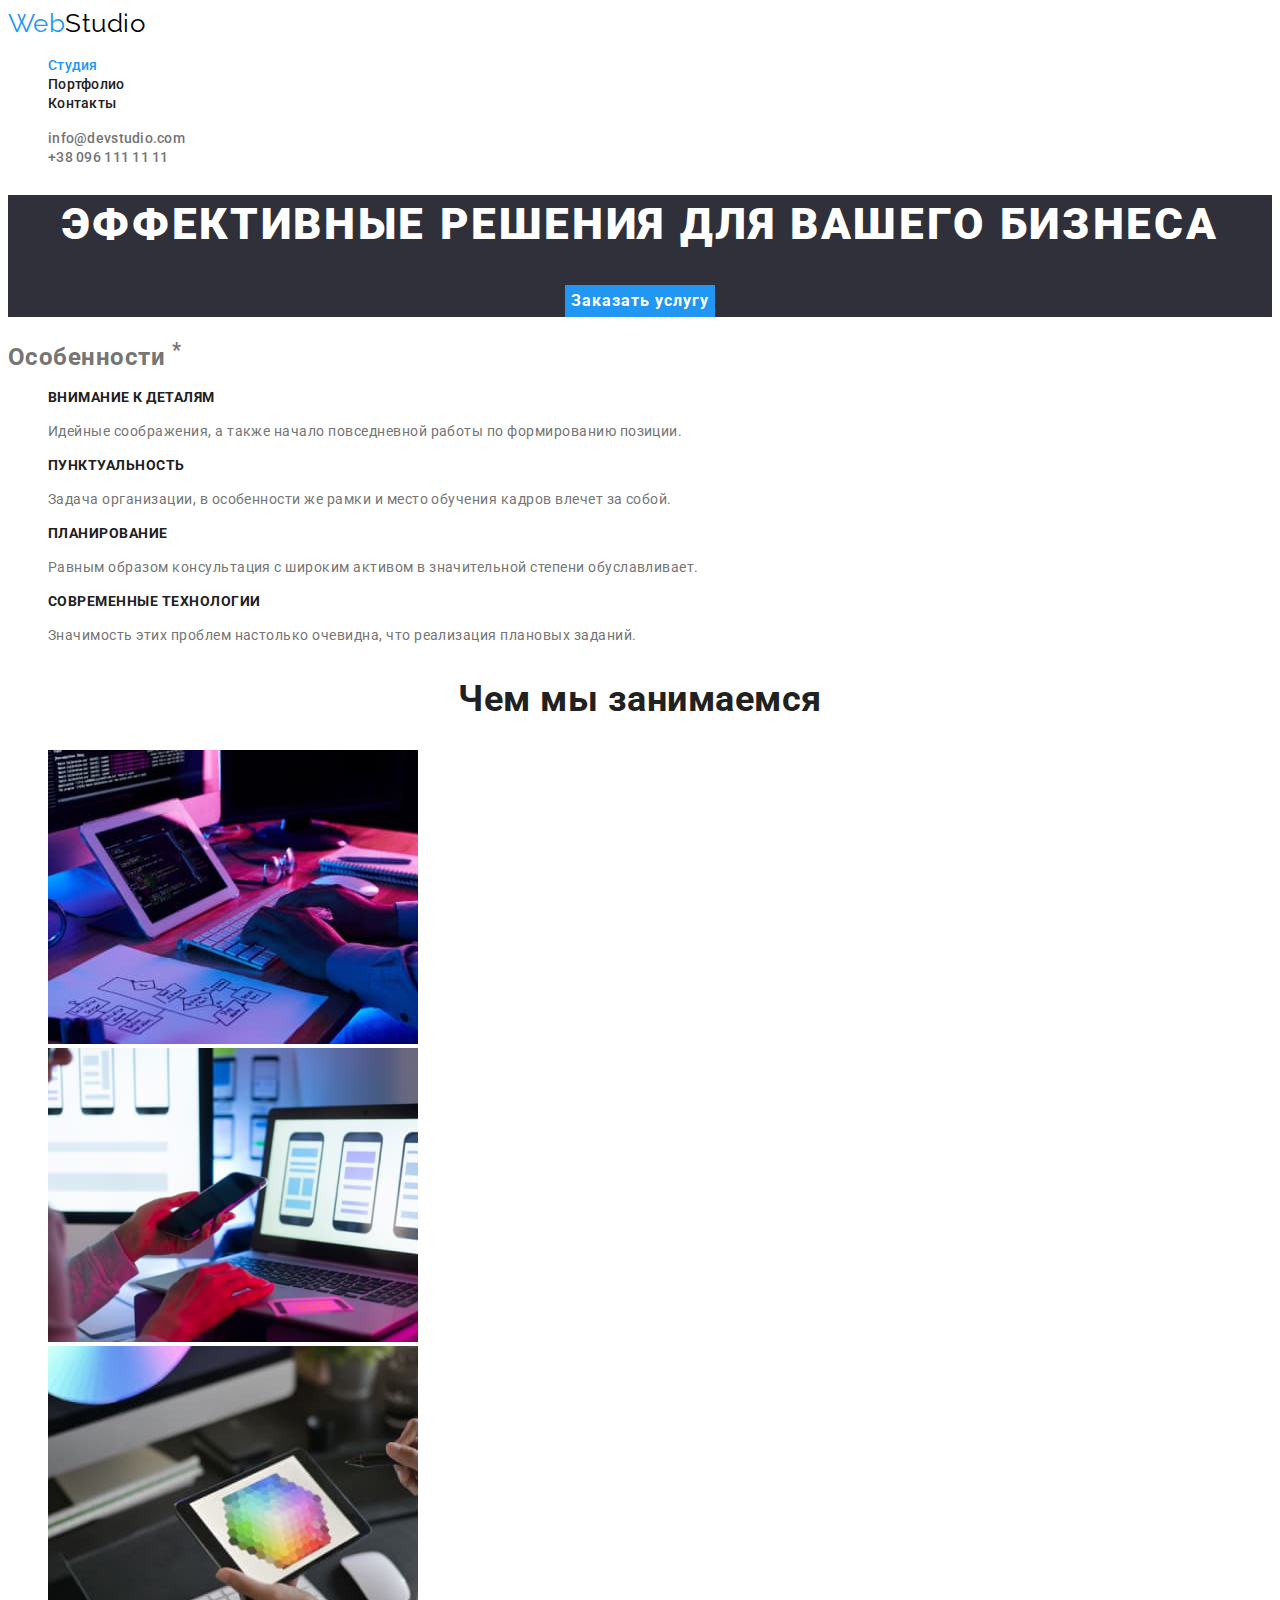
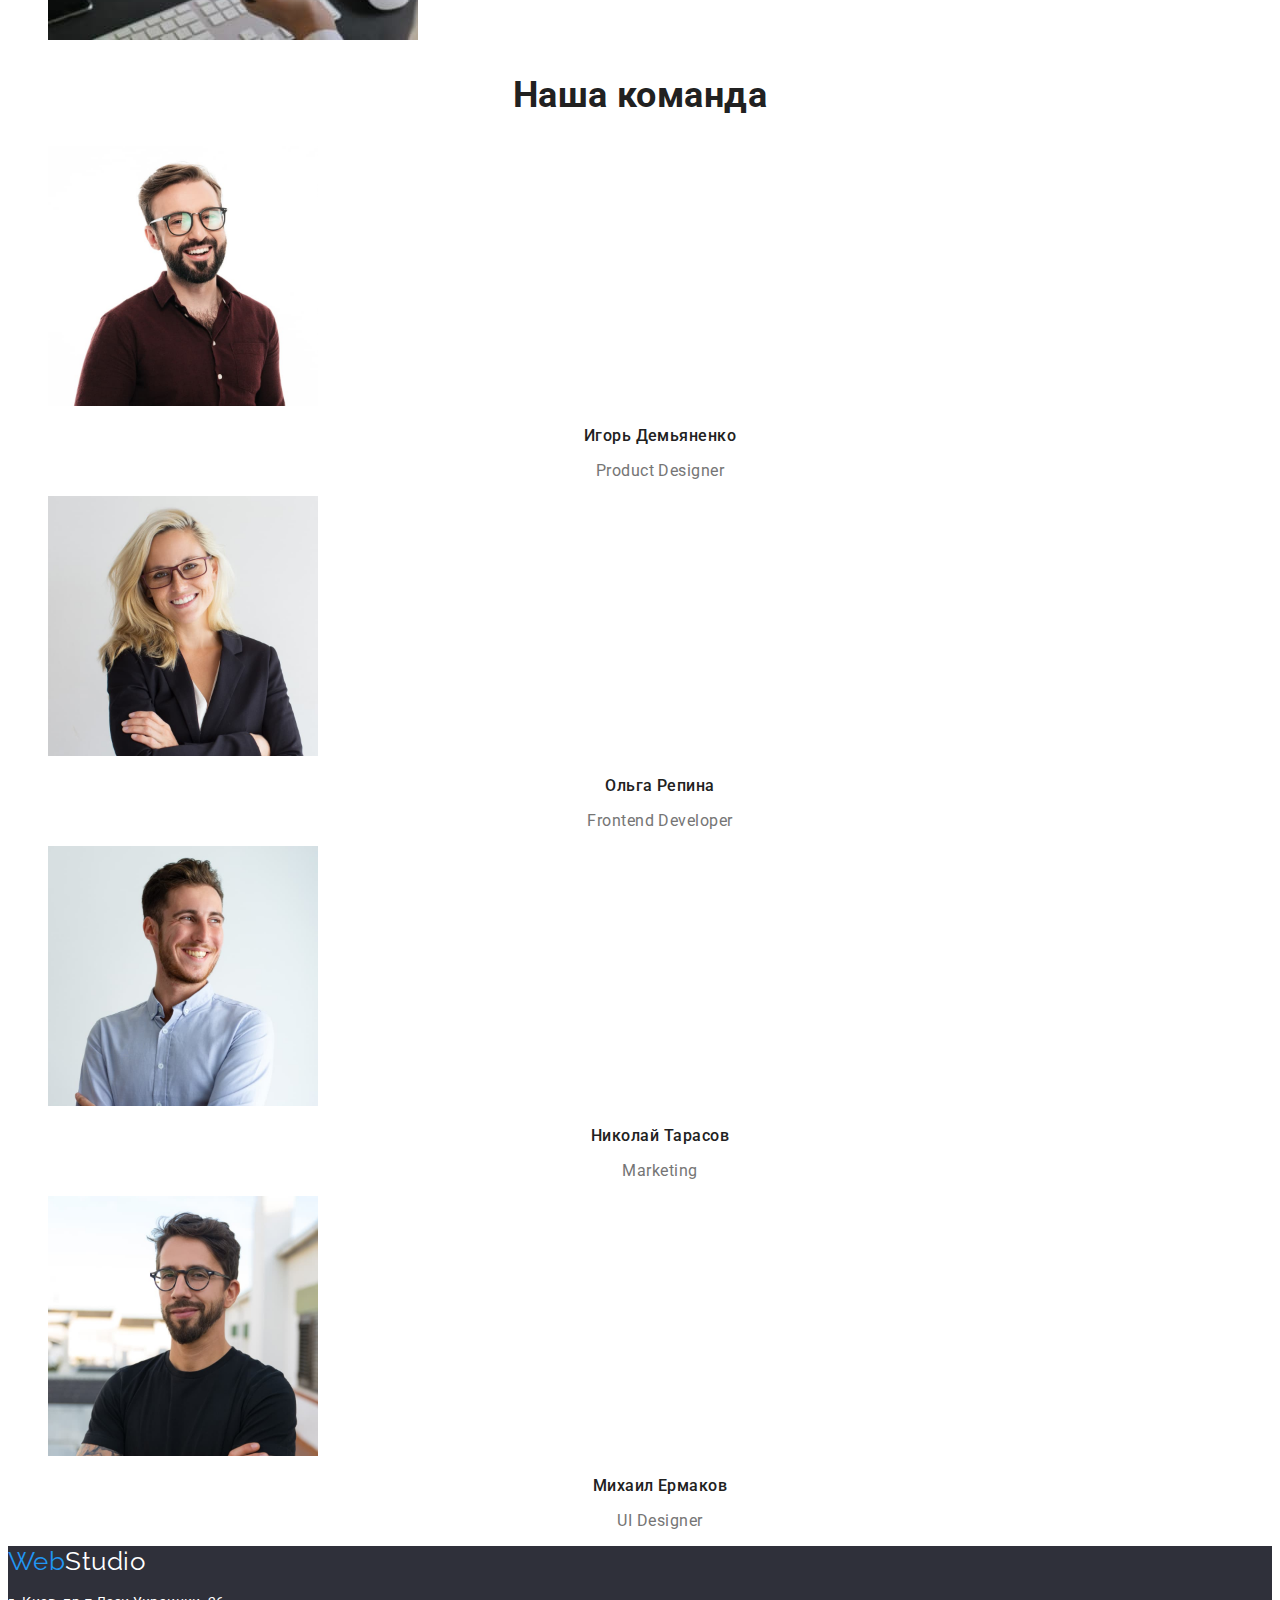
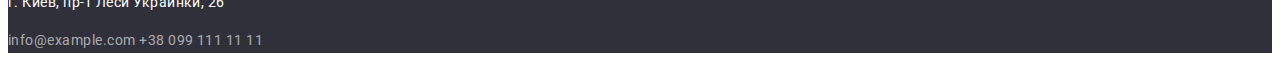
<file: index.html>
<!DOCTYPE html>
<html lang="ru">
<head>
  <meta charset="UTF-8">
  <meta http-equiv="X-UA-Compatible" content="IE=edge">
  <meta name="viewport" content="width=device-width, initial-scale=1.0">
  <title>Главная</title>
  <link href="https://fonts.googleapis.com/css2?family=Raleway:wght@700&family=Roboto:wght@400;500;700;900&display=swap" rel="stylesheet">
  <link rel="stylesheet" href="./css/styles.css">
</head>

<body class="page">
  <!-- Заголовок сайта -->
  <header>
    <nav>
      <a href="./index.html" class="logo">Web<span class="logo-right">Studio</span></a>

      <ul class="site-nav list">
        <li><a href="./index.html" class="link current">Студия</a></li>
        <li><a href="./portfolio.html" class="link">Портфолио</a></li>
        <li><a href="" class="link">Контакты</a></li>
      </ul>
    </nav> 

    <ul class="site-contacts list">
      <li><a href="mailto:info@devstudio.com" class="link">info@devstudio.com</a></li>
      <li><a href="tel:+380961111111" class="link">+38 096 111 11 11</a></li>
    </ul>
        
  </header>

  <main>
    <!-- Шапка сайта -->
    <section class="hero">
      <h1 class="hero-title">Эффективные решения для вашего бизнеса</h1>
      <button type="button" class="button primary">Заказать услугу</button>
    </section>

    <!-- Особенности -->
    <section>
      <h2>Особенности <sup>*</sup> </h2> <!-- Этот заголовок скроем при оформлении -->

      <ul class="features list">
        <li>
          <h3 class="title">Внимание к деталям</h3>
          <p class="text">
            Идейные соображения, а также
            начало повседневной работы по
            формированию позиции.
          </p>
        </li>

        <li>
          <h3 class="title">Пунктуальность</h3>
          <p class="text">
            Задача организации, в особенности
            же рамки и место обучения кадров
            влечет за собой.
          </p>
        </li>

        <li>
          <h3 class="title">Планирование</h3>
          <p class="text">
            Равным образом консультация с
            широким активом в значительной
            степени обуславливает.
          </p>
        </li>

        <li>
          <h3 class="title">Современные технологии</h3>
          <p class="text">
            Значимость этих проблем настолько
            очевидна, что реализация плановых
            заданий.
          </p>
        </li>
      </ul>
    </section>

    <!-- Чем мы занимаемся -->
    <section>
      <h2 class="section-title">Чем мы занимаемся</h2>

      <ul class="list">
        <li>
          <img src="./images/img1.jpg" alt="Our business - image 1" width="370">
        </li>
        <li>
          <img src="./images/img2.jpg" alt="Our business - image 2" width="370">
        </li>
        <li>
          <img src="./images/img3.jpg" alt="Our business - image 3" width="370">
        </li>
      </ul>
    </section>

    <!-- Наша команда -->
    <section>
      <h2 class="section-title">Наша команда</h2>

      <ul class="employee list">
        <li>
          <img src="./images/photo1.jpg" alt="Product Designer photo" width="270">
          <h3 class="title">Игорь Демьяненко</h3>
          <p class="position">Product Designer</p>
        </li>

        <li>
          <img src="./images/photo2.jpg" alt="Frontend Developer photo" width="270">
          <h3 class="title">Ольга Репина</h3>
          <p class="position">Frontend Developer</p>
        </li>

        <li>
          <img src="./images/photo3.jpg" alt="Marketing Manager photo" width="270">
          <h3 class="title">Николай Тарасов</h3>
          <p class="position">Marketing</p>
        </li>

        <li>
          <img src="./images/photo4.jpg" alt="UI Designer photo" width="270">
          <h3 class="title">Михаил Ермаков</h3>
          <p class="position">UI Designer</p>
        </li>

      </ul>
            
    </section>

  </main>

  <!-- Нижний колонтитул -->  
  <footer class="footer">

    <a href="./" class="logo">Web<span class="logo-bottom">Studio</span></a>
    
    <address class="text">
      <p class="address">г. Киев, пр-т Леси Украинки, 26</p>
      <a href="mailto:info@example.com" class="contacts">info@example.com</a>
      <a href="tel:+380991111111" class="contacts">+38 099 111 11 11</a>
    </address>

  </footer>

</body>
</html>
</file>
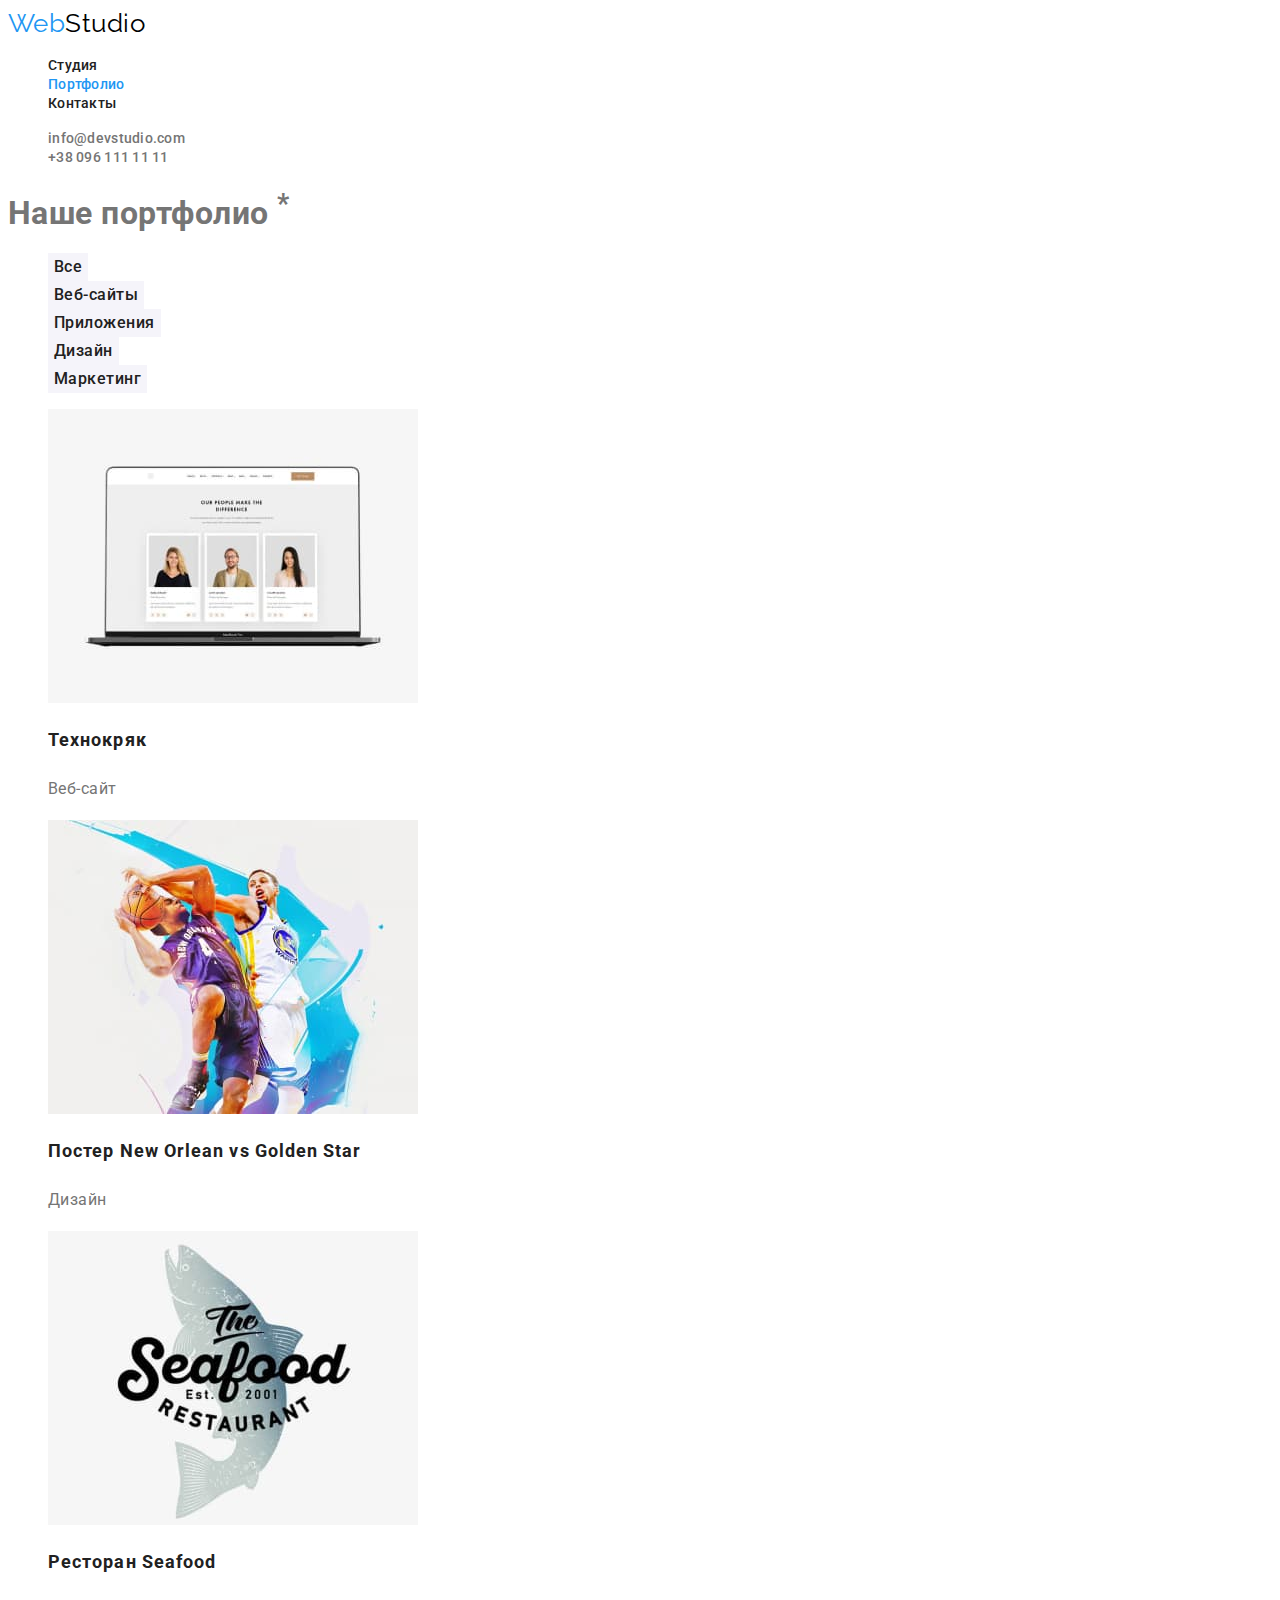
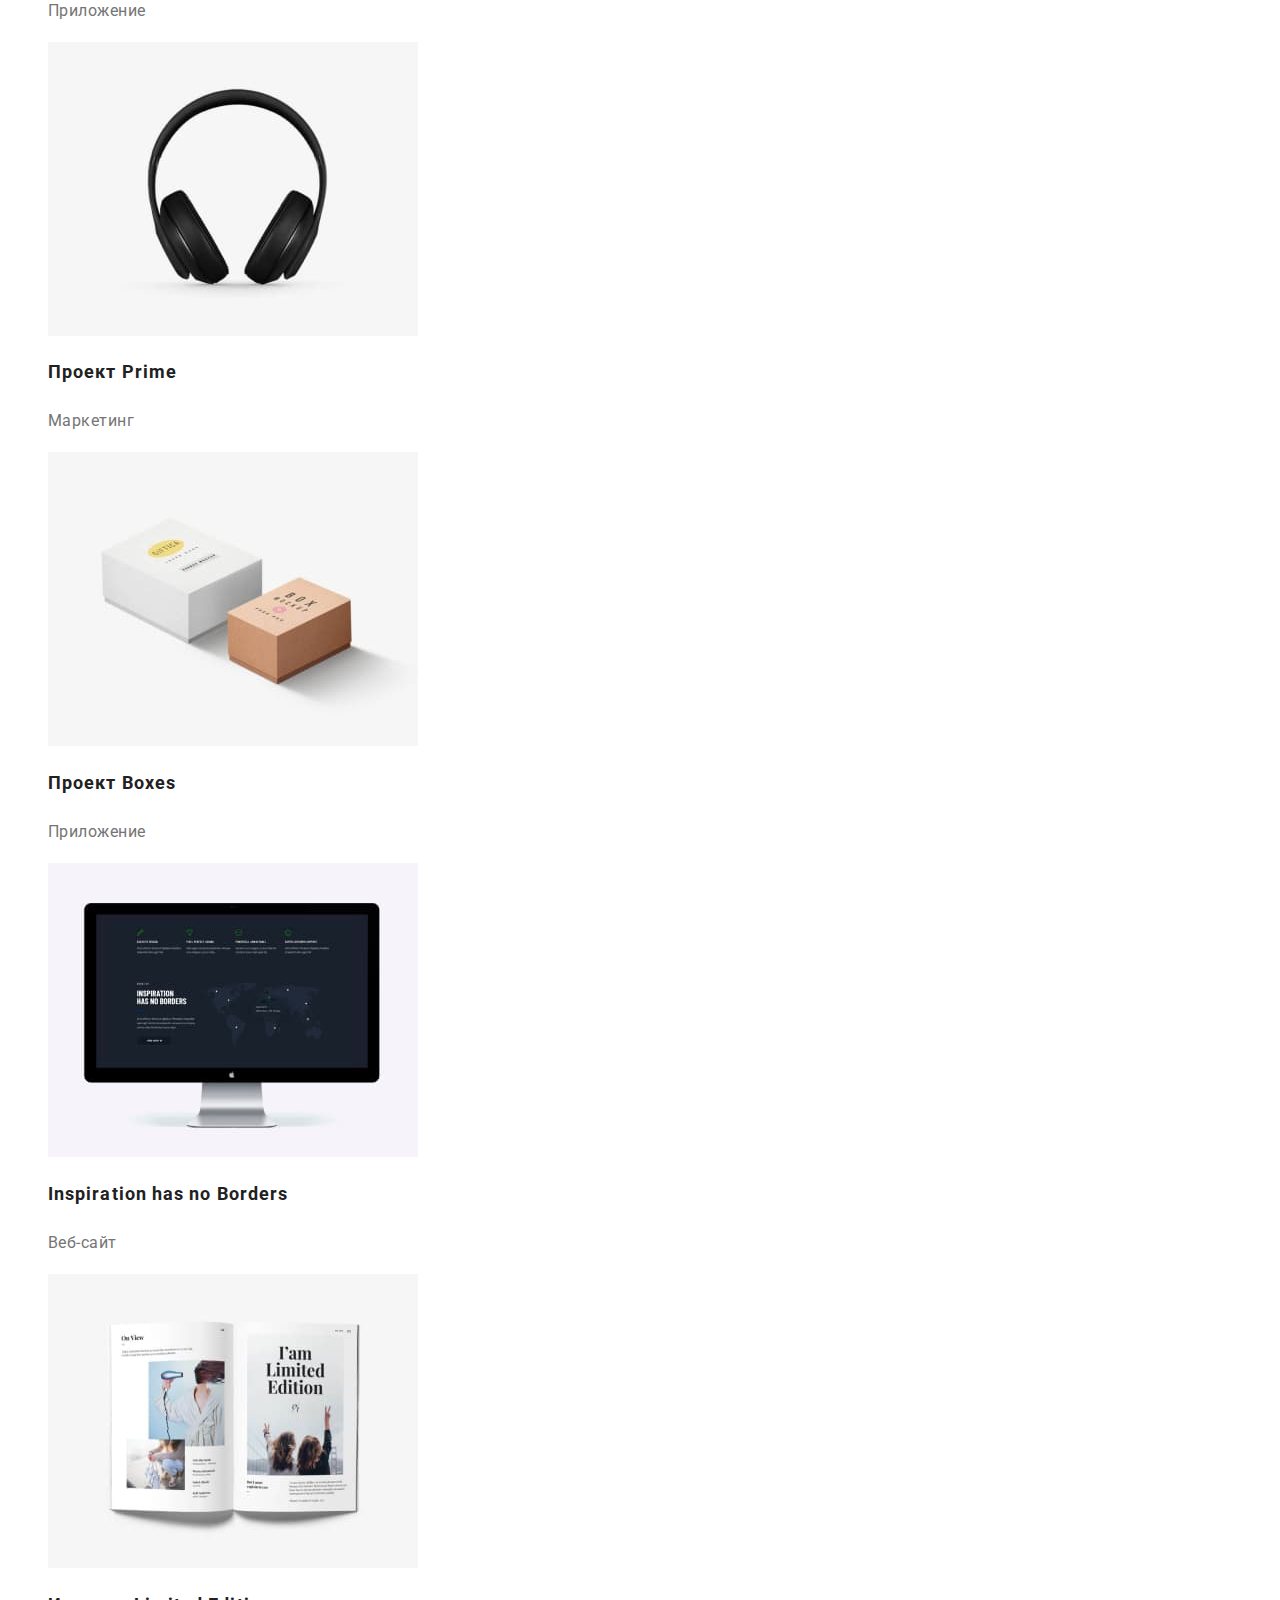
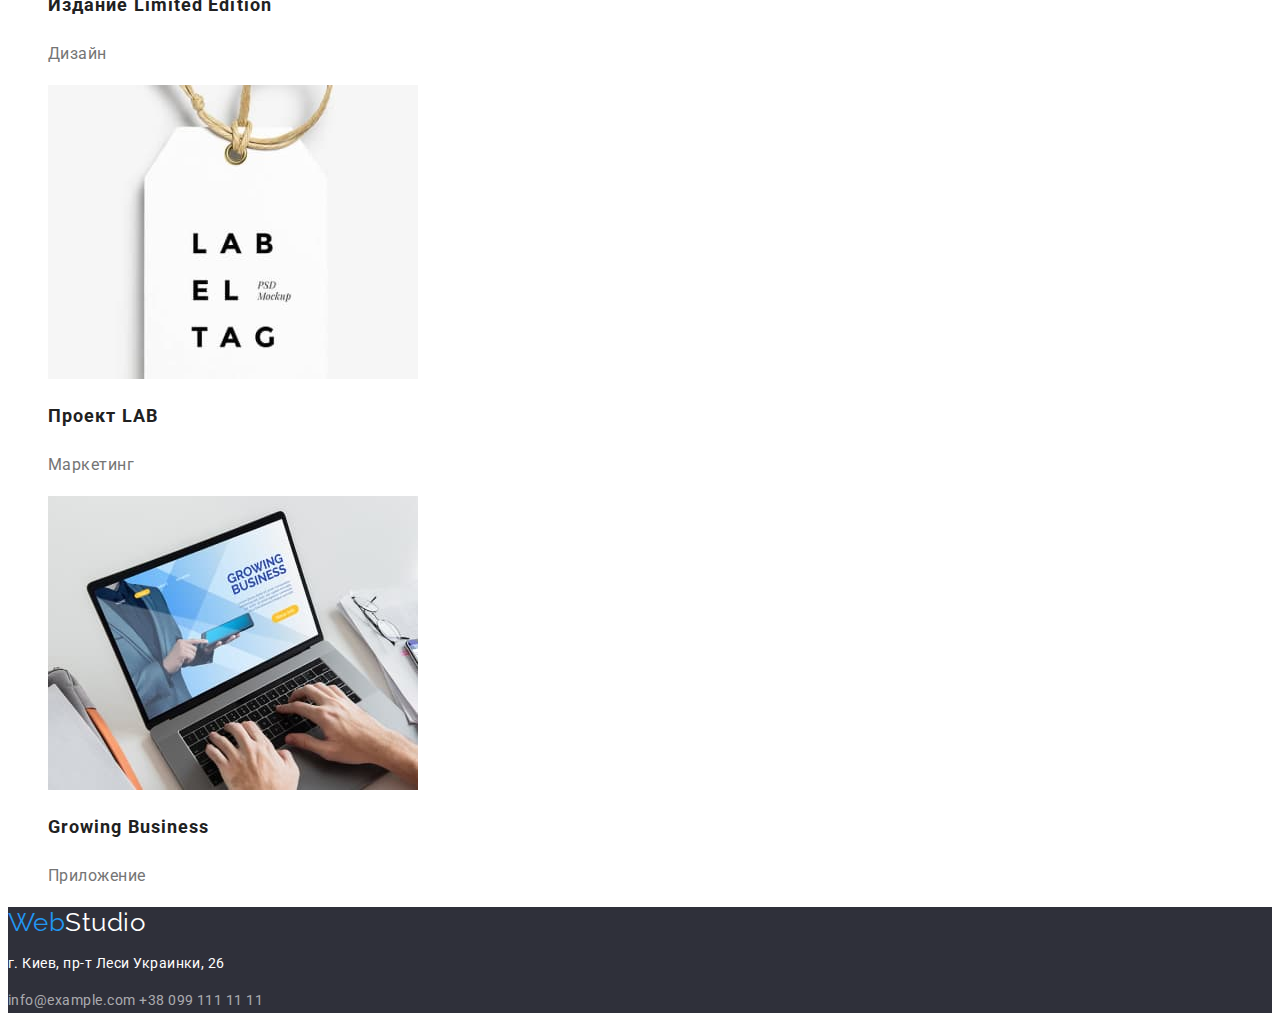
<file: portfolio.html>
<!DOCTYPE html>
<html lang="ru">
<head>
  <meta charset="UTF-8">
  <meta http-equiv="X-UA-Compatible" content="IE=edge">
  <meta name="viewport" content="width=device-width, initial-scale=1.0">
  <title>Портфолио</title>
  <link href="https://fonts.googleapis.com/css2?family=Raleway:wght@700&family=Roboto:wght@400;500;700;900&display=swap" rel="stylesheet">
  <link rel="stylesheet" href="./css/styles.css">
</head>

<body class="page">
  <!-- Заголовок сайта -->
  <header>
    <nav>
      <a href="./index.html" class="logo">Web<span class="logo-right">Studio</span></a>
  
      <ul class="site-nav list">
        <li><a href="./index.html" class="link">Студия</a></li>
        <li><a href="./portfolio.html" class="link current">Портфолио</a></li>
        <li><a href="" class="link">Контакты</a></li>
      </ul>
    </nav>
  
    <ul class="site-contacts list">
      <li><a href="mailto:info@devstudio.com" class="link">info@devstudio.com</a></li>
      <li><a href="tel:+380961111111" class="link">+38 096 111 11 11</a></li>
    </ul>
  
  </header>

  <main>
    <!-- Портфолио -->
    <section>
      <h1>Наше портфолио <sup>*</sup></h1> <!-- Скроем при оформлении -->
      <!-- Список фильтров -->
      <ul class="list">
        <li><button type="button" class="button">Все</button></li>
        <li><button type="button" class="button">Веб-сайты</button></li>
        <li><button type="button" class="button">Приложения</button></li>
        <li><button type="button" class="button">Дизайн</button></li>
        <li><button type="button" class="button">Маркетинг</button></li>
      </ul>

      <!-- Список проектов -->
      <ul class="projects list">
        <li>
          <img src="./images/project1.jpg" alt="Изображение web-сайта Технокряк" width="370">
          <h2 class="title">Технокряк</h2>
          <p class="category">Веб-сайт</p>
        </li>
        <li>
          <img src="./images/project2.jpg" alt="Изображение постера New Orlean vs Golden Star" width="370">
          <h2 class="title">Постер New Orlean vs Golden Star</h2>
          <p class="category">Дизайн</p>
        </li>
        <li>
          <img src="./images/project3.jpg" alt="Изображение логотипа приложения для ресторана Seafood" width="370">
          <h2 class="title">Ресторан Seafood</h2>
          <p class="category">Приложение</p>
        </li>
        <li>
          <img src="./images/project4.jpg" alt="Изображение логотипа проекта Prime" width="370">
          <h2 class="title">Проект Prime</h2>
          <p class="category">Маркетинг</p>
        </li>
        <li>
          <img src="./images/project5.jpg" alt="Изображение логотипа приложения Boxes" width="370">
          <h2 class="title">Проект Boxes</h2>
          <p class="category">Приложение</p>
        </li>
        <li>
          <img src="./images/project6.jpg" alt="Изображение web-сайта Inspiration has no Borders" width="370">
          <h2 class="title">Inspiration has no Borders</h2>
          <p class="category">Веб-сайт</p>
        </li>
        <li>
          <img src="./images/project7.jpg" alt="Изображение издания Limited Edition" width="370">
          <h2 class="title">Издание Limited Edition</h2>
          <p class="category">Дизайн</p>
        </li>
        <li>
          <img src="./images/project8.jpg" alt="Изображение логотипа проекта LAB" width="370">
          <h2 class="title">Проект LAB</h2>
          <p class="category">Маркетинг</p>
        </li>
        <li>
          <img src="./images/project9.jpg" alt="Изображение экрана ноутбука с приложением Growing Business" width="370">
          <h2 class="title">Growing Business</h2>
          <p class="category">Приложение</p>
        </li>
      </ul>

    </section>

  </main>

  <footer class="footer">
    <a href="./" class="logo">Web<span class="logo-bottom">Studio</span></a>

    <address class="text">
      <p class="address">г. Киев, пр-т Леси Украинки, 26</p>
      <a href="mailto:info@example.com" class="contacts">info@example.com</a>
      <a href="tel:+380991111111" class="contacts">+38 099 111 11 11</a>
    </address>

  </footer>

</body>
</html>
</file>
<file: css/styles.css>
/* Блок css-переменных */
:root {
	--main-text-color: #757575;
	--title-text-color: #212121;
	--accent-color: #2196f3;
	--primary-bg-color: #ffffff;
	--top-section-bg-color: #2f303a;
	--team-section-bg-color: #f5f4fa;
	--footer-bg-color: #2f303a;
	--footer-text-color: rgba(255, 255, 255, 0.6);
	--logo-right-color: #000000;
	--logo-bottom-right-color: #ffffff;
	--primary-button-text-color: #ffffff;
	--primary-button-bg-color: #2196f3;
	--button-text-color: #212121;
	--button-bg-color: #f5f4fa;
	--hero-bg-color: #2f303a;
	--footer-bg-color: #2f303a;
}

/* Класс для оформления основной страницы */
.page {
	background-color: var(--primary-bg-color);
	color: var(--main-text-color);

	font-family: Roboto, sans-serif;
	letter-spacing: 0.03em;
}

/* Класс для обнуления атрибутов списка */
.list {
	list-style: none;
}

/* Классы для оформления лого сайта */
.logo {
	color: var(--accent-color);

	font-family: Raleway, sans-serif;
	font-size: 26px;
	line-height: 1.19;
	text-decoration: none;
}

.logo-right {
	color: var(--logo-right-color);
}

.logo-bottom {
	color: var(--logo-bottom-right-color);
}

/* Классы для оформления footer-секции */
.footer {
	background-color: var(--footer-bg-color);
}

.footer .text {
	font-style: normal;
	font-size: 14px;
	line-height: 1.71;
}

.footer .address {
	color: var(--primary-bg-color);
}

.footer .contacts {
	color: var(--footer-text-color);

	text-decoration: none;
}

.footer .contacts:hover,
.footer .contacts:focus {
	color: var(--accent-color);
}

/* Стилизация навигации сайта */
.site-nav .link {
	color: var(--title-text-color);

	font-weight: 500;
	font-size: 14px;
	line-height: 1.14;
	letter-spacing: 0.02em;

	text-decoration: none;
}

.site-nav .link.current {
	color: var(--accent-color);
}

/* Стилизация контактов сайта */
.site-contacts .link {
	color: var(--main-text-color);

	font-weight: 500;
	font-size: 14px;
	line-height: 1.14;
	letter-spacing: 0.02em;

	text-decoration: none;
}

/* Стилизация ссылок для состояний hover, focus */
.site-nav .link:hover,
.site-nav .link:focus,
.site-contacts .link:hover,
.site-contacts .link:focus {
	color: var(--accent-color);
}

/* Класс для оформления Hero-секции */

.hero {
	background-color: var(--hero-bg-color);

	text-align: center;
}

.hero-title {
	color: var(--primary-bg-color);

	font-weight: 900;
	font-size: 44px;
	line-height: 1.36;
	letter-spacing: 0.06em;
	text-transform: uppercase;
}

/* Класс для оформления заголовков разделов */
.section-title {
	color: var(--title-text-color);

	font-size: 36px;
	line-height: 1.17;
	text-align: center;
}

/* Классы для оформления раздела Особенности */
.features .title {
	color: var(--title-text-color);

	font-size: 14px;
	line-height: 1.14;
	text-transform: uppercase;
}

.features .text {
	font-size: 14px;
	line-height: 1.71;
}

/* Классы для оформления информации о сотрудниках */
.employee .title {
	color: var(--title-text-color);

	font-weight: 500;
	font-size: 16px;
	line-height: 1.19;
	text-align: center;
}

.employee .position {
	font-size: 16px;
	line-height: 1.19;
	text-align: center;
}

/* Классы для оформления информации о проектах */
.projects .title {
	color: var(--title-text-color);

	font-size: 18px;
	line-height: 2;
	letter-spacing: 0.06em;
}

.projects .category {
	font-size: 16px;
	line-height: 1.87;
}

/* Классы для оформления кнопок */
.button {
	color: var(--button-text-color);
	background-color: var(--button-bg-color);
	border-style: none;

	font-family: inherit;
	font-weight: 500;
	font-size: 16px;
	line-height: 1.62;
	letter-spacing: 0.03em;

	cursor: pointer;
}

.button.primary {
	color: var(--primary-button-text-color);
	background-color: var(--primary-button-bg-color);

	font-weight: 700;
	font-size: 16px;
	line-height: 1.87;
	letter-spacing: 0.06em;
}

.button:hover,
.button:focus {
	color: var(--primary-button-text-color);
	background-color: var(--primary-button-bg-color);
}

/* The end! */
</file>
